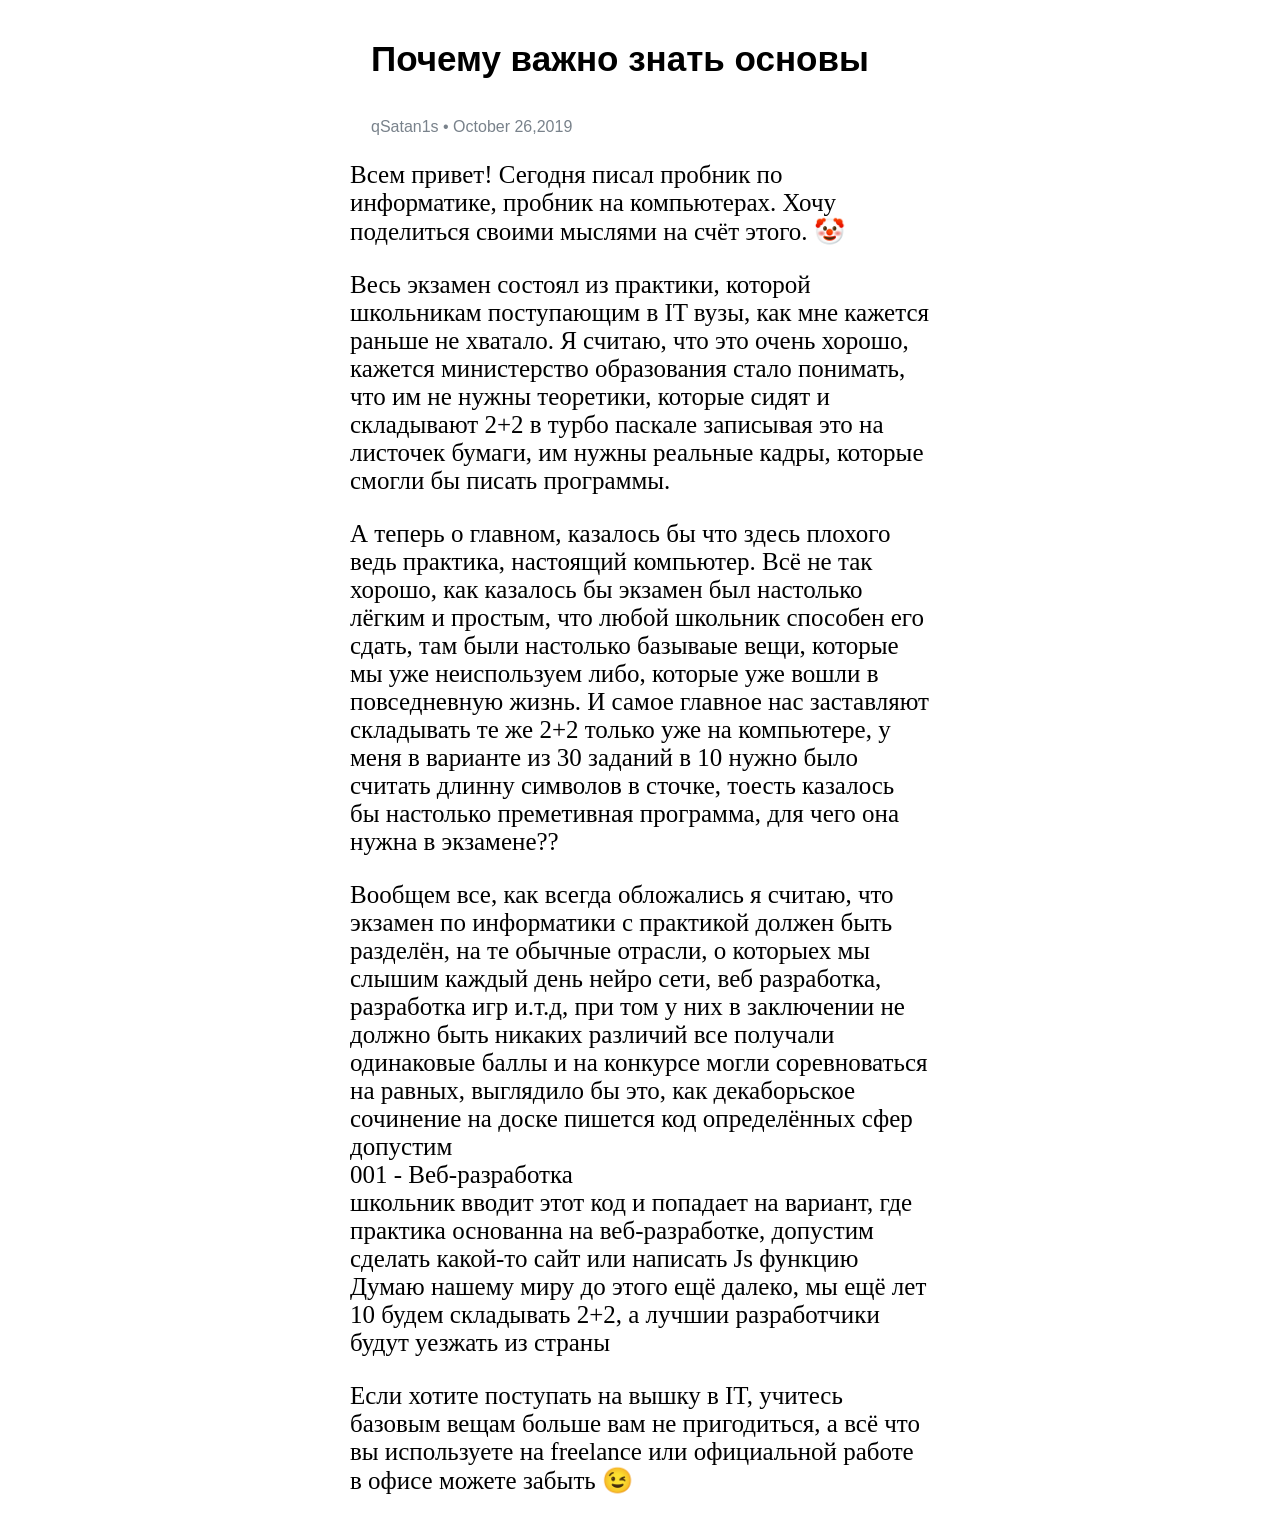
<file: pages/blog_base.html>
<html lang="en">

<head>
    <meta charset="UTF-8">
    <title>PORTFOLIO WEBSITE</title>
    <link rel="stylesheet" href="css_blog/style.css">
    <link href="https://fonts.googleapis.com/css?family=Pattaya&display=swap" rel="stylesheet">
</head>

<body>
    <div class="heading">
        <div class="head_text">Почему важно знать основы</div>
        <h1></h1>
        <div class="author">qSatan1s &bull; October 26,2019</div>
        <p>Всем привет! Сегодня писал пробник по информатике, пробник на компьютерах. Хочу поделиться своими мыслями на счёт этого. 🤡</p>
        <p>Весь экзамен состоял из практики, которой  школьникам поступающим в IT вузы, как мне кажется раньше не хватало. Я считаю, что это очень хорошо, кажется министерство образования стало понимать, что им не нужны теоретики, которые сидят и складывают 2+2 в турбо паскале записывая это на листочек бумаги, им нужны реальные кадры, которые смогли бы писать программы. </p>
    <p>А теперь о главном, казалось бы что здесь плохого ведь практика, настоящий компьютер. Всё не так хорошо, как казалось бы экзамен был настолько лёгким и простым, что любой школьник способен его сдать, там были настолько базываые вещи, которые мы уже неиспользуем либо, которые уже вошли в повседневную жизнь. И самое главное нас заставляют складывать те же 2+2 только уже на компьютере, у меня в варианте из 30 заданий в 10 нужно было считать длинну символов в сточке, тоесть казалось бы настолько преметивная программа, для чего она нужна в экзамене?? </p> 
    <p> Вообщем все, как всегда обложались я считаю, что экзамен по информатики с практикой должен быть разделён, на те обычные отрасли, о которыех мы слышим каждый день нейро сети, веб разработка, разработка игр и.т.д, при том у них в заключении не должно быть никаких различий все получали одинаковые баллы и на конкурсе могли соревноваться на равных, выглядило бы это, как декаборьское сочинение на доске пишется код определённых сфер допустим <br> 001 - Веб-разработка <br> школьник вводит этот код и попадает на вариант, где практика основанна на веб-разработке, допустим сделать какой-то сайт или написать Js функцию <br> Думаю нашему миру до этого ещё далеко, мы ещё лет 10 будем складывать 2+2, а лучшии разработчики будут уезжать из страны  </p>
    <p>Если хотите поступать на вышку в IT, учитесь базовым вещам больше вам не пригодиться, а всё что вы используете на freelance или официальной работе в офисе можете забыть 😉</p>
    </div>
</body>

</html>
</file>
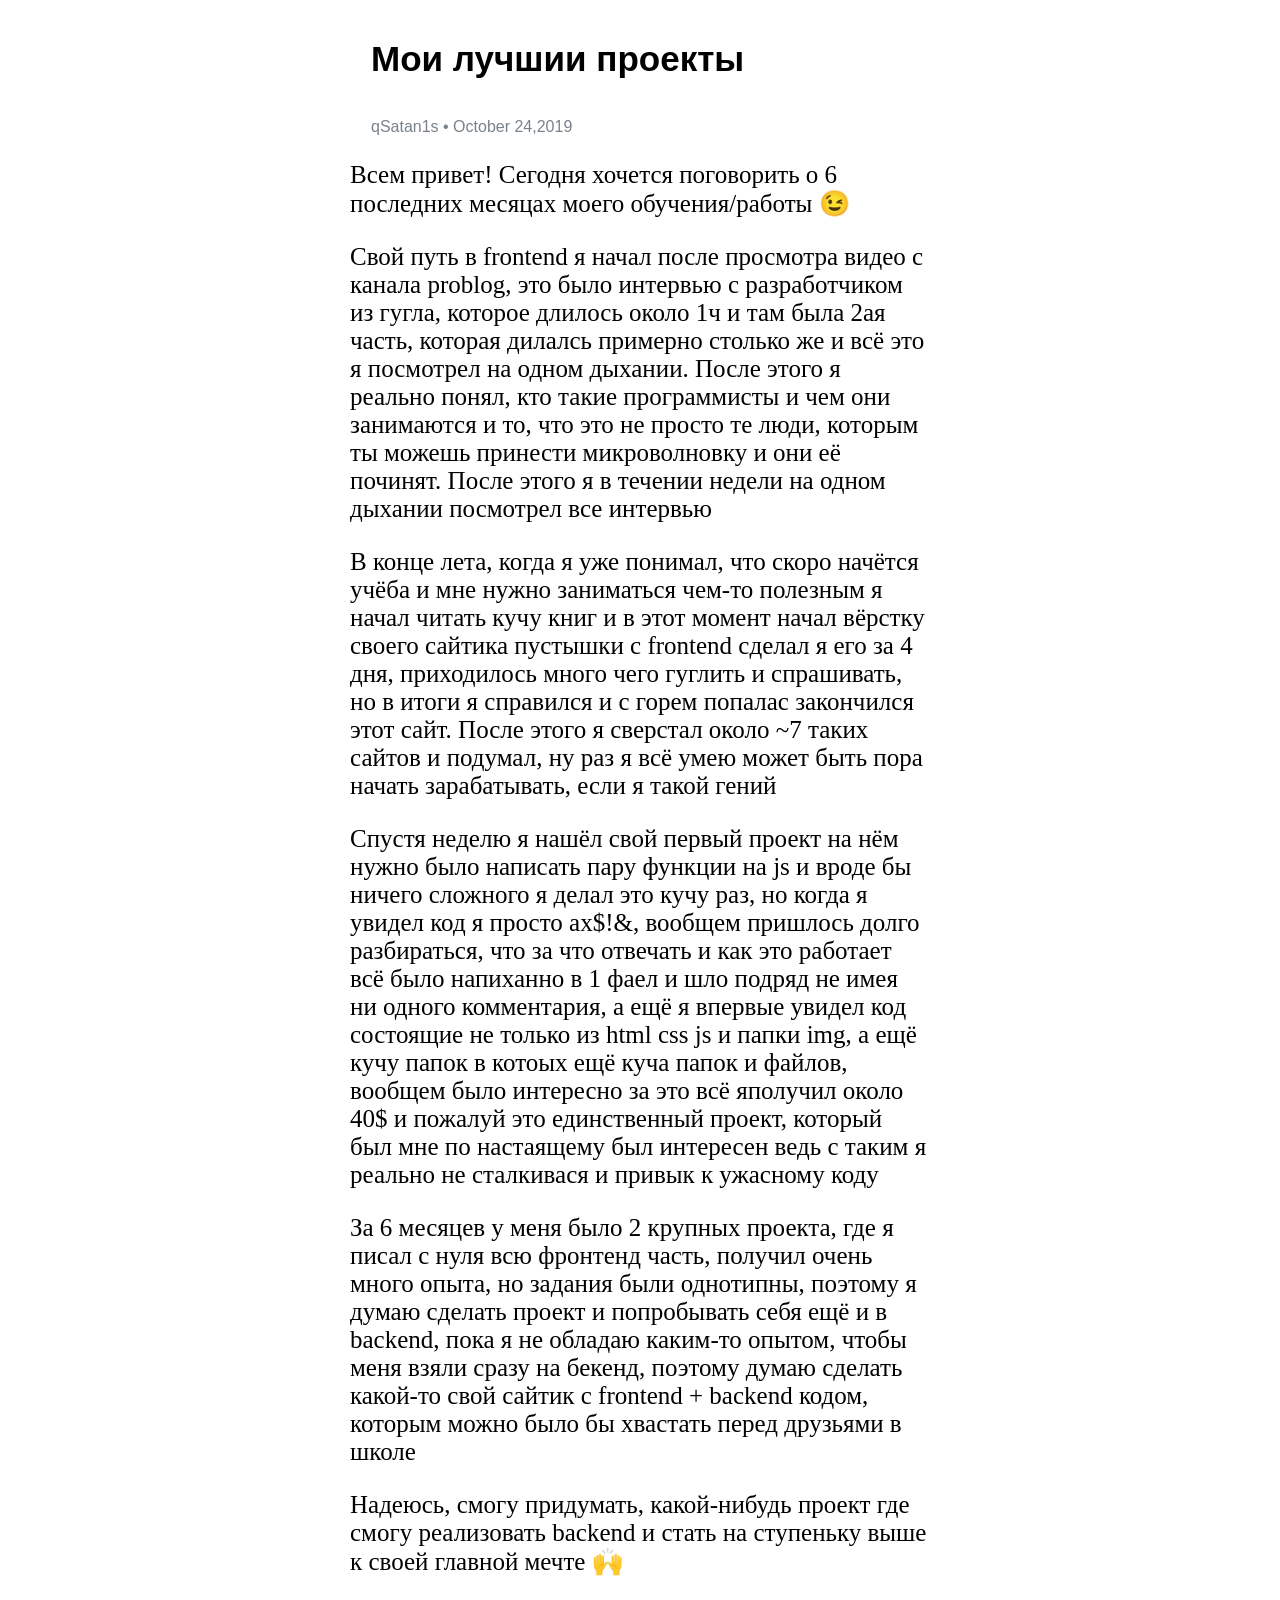
<file: pages/blog_best_project.html>
<html lang="en">

<head>
    <meta charset="UTF-8">
    <title>PORTFOLIO WEBSITE</title>
    <link rel="stylesheet" href="css_blog/style.css">
    <link href="https://fonts.googleapis.com/css?family=Pattaya&display=swap" rel="stylesheet">
</head>

<body>
    <div class="heading">
        <div class="head_text">Мои лучшии проекты</div>
        <h1></h1>
        <div class="author">qSatan1s &bull; October 24,2019</div>
        <p>Всем привет! Сегодня хочется поговорить о 6 последних месяцах моего обучения/работы 😉</p>
        <p>Свой путь в frontend я начал после просмотра видео с канала problog, это было интервью с разработчиком из гугла, которое длилось около 1ч и там была 2ая часть, которая дилалсь примерно столько же и всё это я посмотрел на одном дыхании. После этого я реально понял, кто такие программисты и чем они занимаются и то, что это не просто те люди, которым ты можешь принести микроволновку и они её починят. После этого я в течении недели на одном дыхании посмотрел все интервью </p>
        <p>В конце лета, когда я уже понимал, что скоро начётся учёба и мне нужно заниматься чем-то полезным я начал читать кучу книг и в этот момент начал вёрстку своего  сайтика пустышки с frontend сделал я его за 4 дня, приходилось много чего гуглить и спрашивать, но в итоги я справился и с горем попалас закончился этот сайт. После этого я сверстал около ~7 таких сайтов и подумал, ну раз я всё умею может быть пора начать зарабатывать, если я такой гений</p> 
        <p>Спустя неделю я нашёл свой первый проект на нём нужно было написать пару функции на js и вроде бы ничего сложного я делал это кучу раз, но когда я увидел код я просто ax$!&, вообщем пришлось долго разбираться, что за что отвечать и как это работает всё было напиханно в 1 фаел и шло подряд не имея ни одного комментария, а ещё я впервые увидел код состоящие не только из html css js и папки img, а ещё кучу папок в котоых ещё куча папок и файлов, вообщем было интересно за это всё яполучил около 40$ и пожалуй это единственный проект, который был мне по настаящему был интересен ведь с таким я реально не сталкивася и привык к ужасному коду</p>
        <p>За 6 месяцев у меня было 2 крупных проекта, где я писал с нуля всю фронтенд часть, получил очень много опыта, но задания были однотипны, поэтому я думаю сделать проект и попробывать себя ещё и в backend, пока я не обладаю каким-то опытом, чтобы меня взяли сразу на бекенд, поэтому думаю сделать какой-то свой сайтик с frontend + backend кодом, которым можно было бы хвастать перед друзьями в школе </p>

        <p>Надеюсь, смогу придумать, какой-нибудь проект где смогу реализовать backend и стать на ступеньку выше к своей главной мечте 🙌 </p>


    </div>
</body>

</html>
</file>
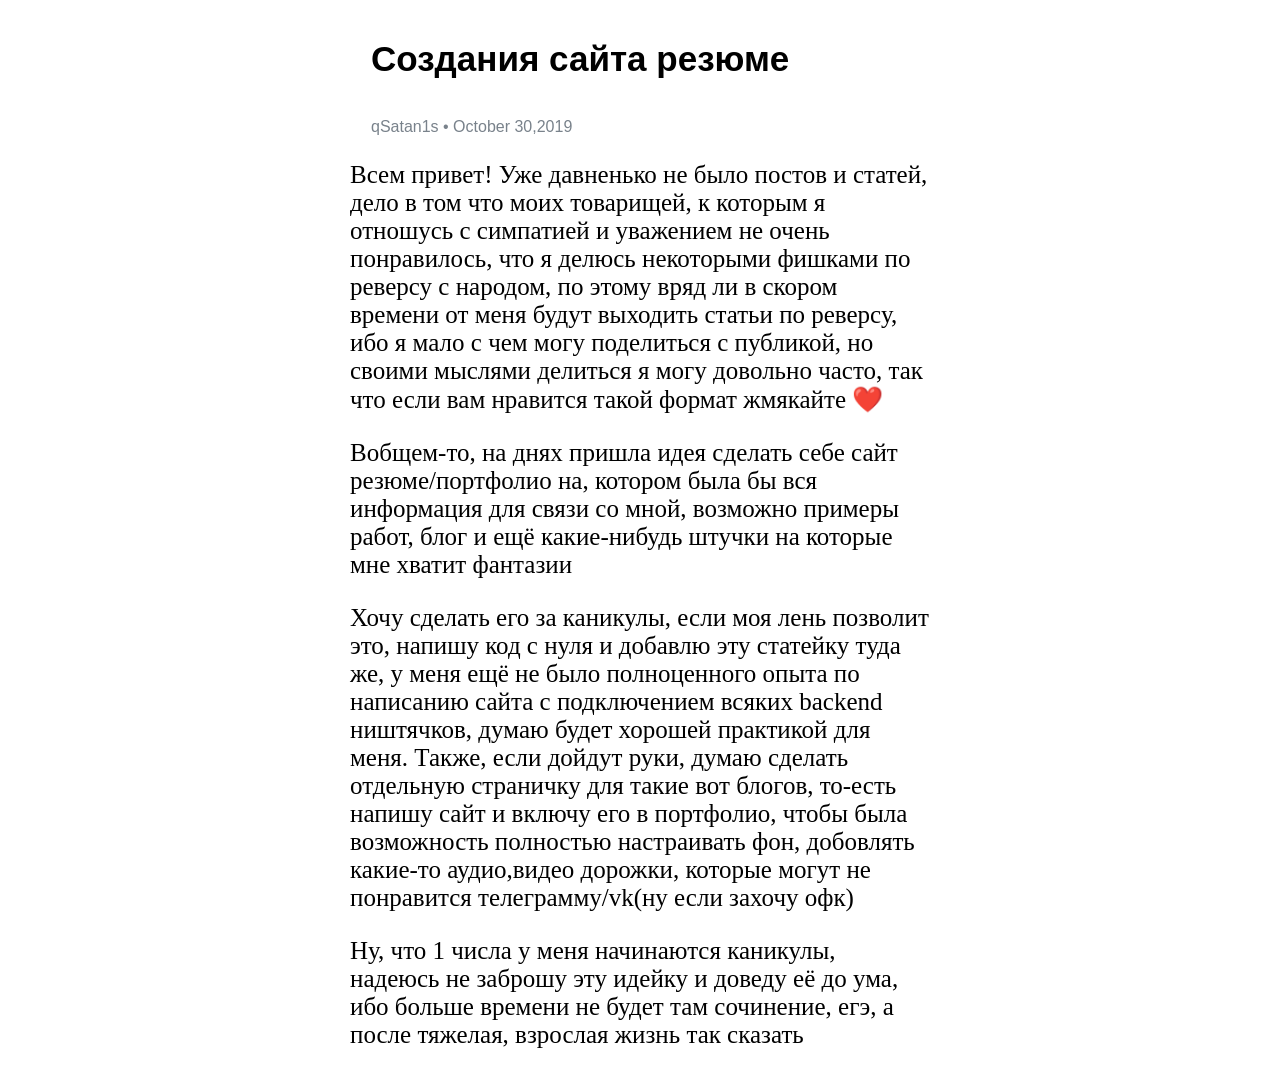
<file: pages/blog_sait.html>
<html lang="en">

<head>
    <meta charset="UTF-8">
    <title>PORTFOLIO WEBSITE</title>
    <link rel="stylesheet" href="css_blog/style.css">
    <link href="https://fonts.googleapis.com/css?family=Pattaya&display=swap" rel="stylesheet">
</head>

<body>
    <div class="heading">
        <div class="head_text">Создания сайта резюме</div>
        <h1></h1>
        <div class="author">qSatan1s &bull; October 30,2019</div>
        <p>Всем привет! Уже давненько не было постов и статей, дело в том что моих товарищей, к которым я отношусь с симпатией и уважением не очень понравилось, что я делюсь некоторыми фишками по реверсу с народом, по этому вряд ли в скором времени от меня будут выходить статьи по реверсу, ибо я мало с чем могу поделиться с публикой, но своими мыслями делиться я могу довольно часто, так что если вам нравится такой формат жмякайте ❤️</p>
        <p>Вобщем-то, на днях пришла идея сделать себе сайт резюме/портфолио на, котором была бы вся информация для связи со мной, возможно примеры работ, блог и ещё какие-нибудь штучки на которые мне хватит фантазии</p>
        <p>Хочу сделать его за каникулы, если моя лень позволит это, напишу код с нуля и добавлю эту статейку туда же, у меня ещё не было полноценного опыта по написанию сайта с подключением всяких backend ништячков, думаю будет хорошей практикой для меня. Также, если дойдут руки, думаю сделать отдельную страничку для такие вот блогов, то-есть напишу сайт и включу его в портфолио, чтобы была возможность полностью настраивать фон, добовлять какие-то аудио,видео дорожки, которые могут не понравится телеграмму/vk(ну если захочу офк)</p>
        <p>Ну, что 1 числа у меня начинаются каникулы, надеюсь не заброшу эту идейку и доведу её до ума, ибо больше времени не будет там сочинение, егэ, а после тяжелая, взрослая жизнь так сказать </p>
    </div>
    </div>
</body>

</html>
</file>
<file: pages/css_blog/style.css>
body {
  margin-left: 350px;
  margin-right: 350px;
}
h1 {
  display: block;
  font-size: 2em;
  -webkit-margin-before: 0.67em;
          margin-block-start: 0.67em;
  -webkit-margin-after: 0.67em;
          margin-block-end: 0.67em;
  -webkit-margin-start: 0px;
     -moz-margin-start: 0px;
          margin-inline-start: 0px;
  -webkit-margin-end: 0px;
     -moz-margin-end: 0px;
          margin-inline-end: 0px;
  font-weight: bold;
}
p {
  display: block;
  -webkit-margin-before: 1em;
          margin-block-start: 1em;
  -webkit-margin-after: 1em;
          margin-block-end: 1em;
  -webkit-margin-start: 0px;
     -moz-margin-start: 0px;
          margin-inline-start: 0px;
  -webkit-margin-end: 0px;
     -moz-margin-end: 0px;
          margin-inline-end: 0px;
  font-size: 25px;
}
.tl_article .tl_article_content p {
  margin: 0 21px 12px;
  word-wrap: break-word;
}
.ql-editor blockquote,
.ql-editor h1,
.ql-editor h2,
.ql-editor h3,
.ql-editor h4,
.ql-editor h5,
.ql-editor h6,
.ql-editor ol,
.ql-editor p,
.ql-editor pre,
.ql-editor ul {
  margin: 0;
  padding: 0;
  counter-reset: list-1 list-2 list-3 list-4 list-5 list-6 list-7 list-8 list-9;
}
.tl_article .tl_article_content,
.tl_article .tl_article_content .ql-editor,
.tl_article .tl_article_header {
  font-family: CustomSerif, Georgia, Cambria, 'Times New Roman', serif;
  font-weight: 400;
  font-style: normal;
  font-size: 18px;
  line-height: 1.58;
  padding: 0;
  margin: 0;
  color: rgba(0, 0, 0, 0.8);
}
.tl_article .tl_article_content p {
  margin: 0 21px 12px;
  word-wrap: break-word;
}
.head_text {
  font-family: CustomSansSerif, 'Lucida Grande', Arial, sans-serif;
  font-weight: 700;
  font-style: normal;
  font-size: 35px;
  margin: 21px 21px 12px;
  line-height: 34px;
  padding: 21px 0;
}
.author {
  font-family: CustomSansSerif, 'Lucida Grande', Arial, sans-serif;
  font-size: 16px;
  line-height: 18px;
  color: #79828B;
  margin: 12px 21px;
  font-style: normal;
}
</file>
